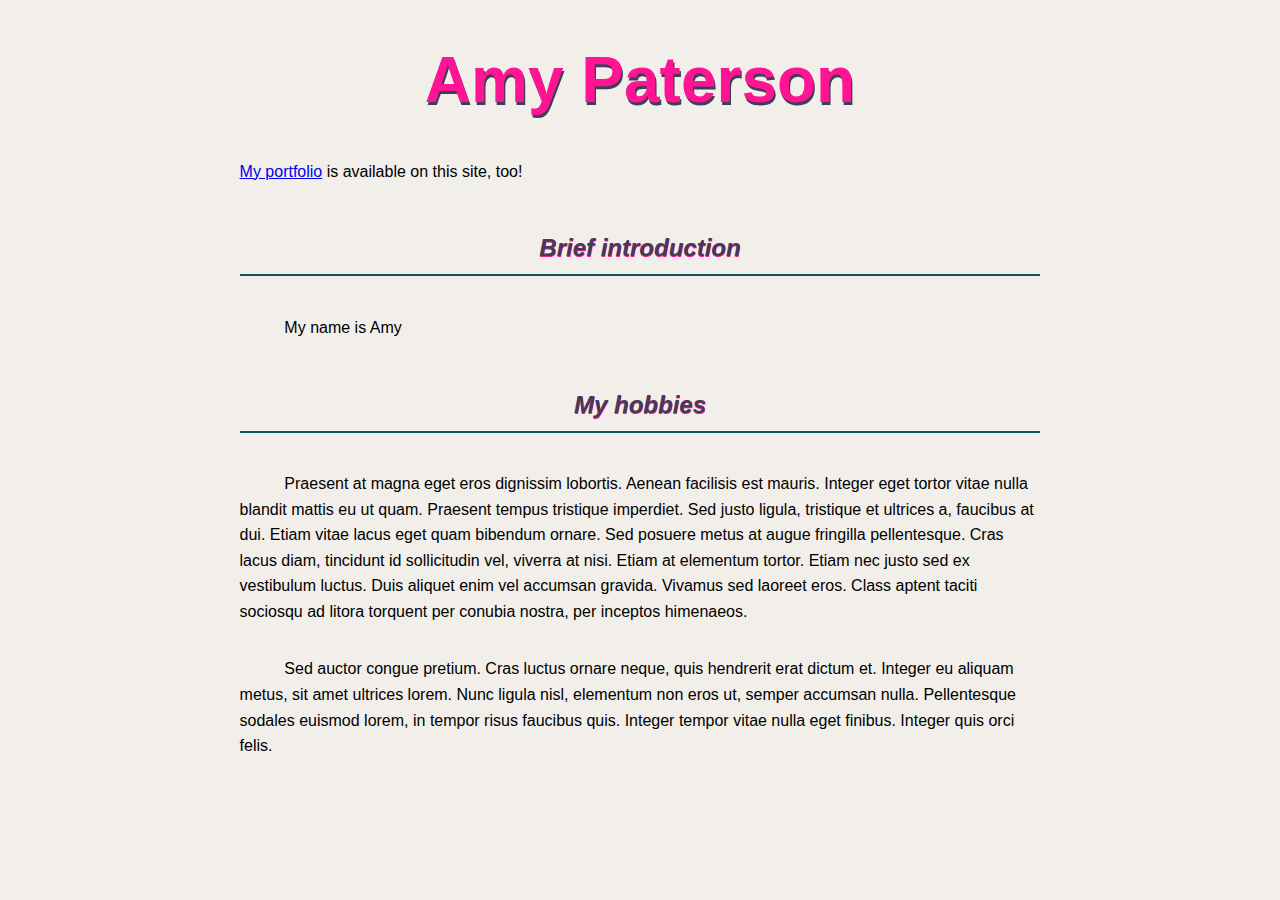
<file: index.html>
<!DOCTYPE html>
<html lang="en">
  <head>
    <meta charset="UTF-8" />
    <meta name="viewport" content="width=device-width, initial-scale=1.0" />
    <link rel="stylesheet" href="./styles/main.css">
    <title>About Me</title>
  </head>
  <body>
    <h1>Amy Paterson</h1>

    <nav>
      <p>
        <a href="./portfolio.html">My portfolio</a> is available on this site,
        too!
      </p>
    </nav>

    <section>
      <h2>Brief introduction</h2>

      <p>
        My name is Amy
      </p>
    </section>

    <section>
      <h2>My hobbies</h2>

      <p>
        Praesent at magna eget eros dignissim lobortis. Aenean facilisis est
        mauris. Integer eget tortor vitae nulla blandit mattis eu ut quam.
        Praesent tempus tristique imperdiet. Sed justo ligula, tristique et
        ultrices a, faucibus at dui. Etiam vitae lacus eget quam bibendum
        ornare. Sed posuere metus at augue fringilla pellentesque. Cras lacus
        diam, tincidunt id sollicitudin vel, viverra at nisi. Etiam at elementum
        tortor. Etiam nec justo sed ex vestibulum luctus. Duis aliquet enim vel
        accumsan gravida. Vivamus sed laoreet eros. Class aptent taciti sociosqu
        ad litora torquent per conubia nostra, per inceptos himenaeos.
      </p>

      <p>
        Sed auctor congue pretium. Cras luctus ornare neque, quis hendrerit erat
        dictum et. Integer eu aliquam metus, sit amet ultrices lorem. Nunc
        ligula nisl, elementum non eros ut, semper accumsan nulla. Pellentesque
        sodales euismod lorem, in tempor risus faucibus quis. Integer tempor
        vitae nulla eget finibus. Integer quis orci felis.
      </p>
    </section>
  </body>
</html>
</file>
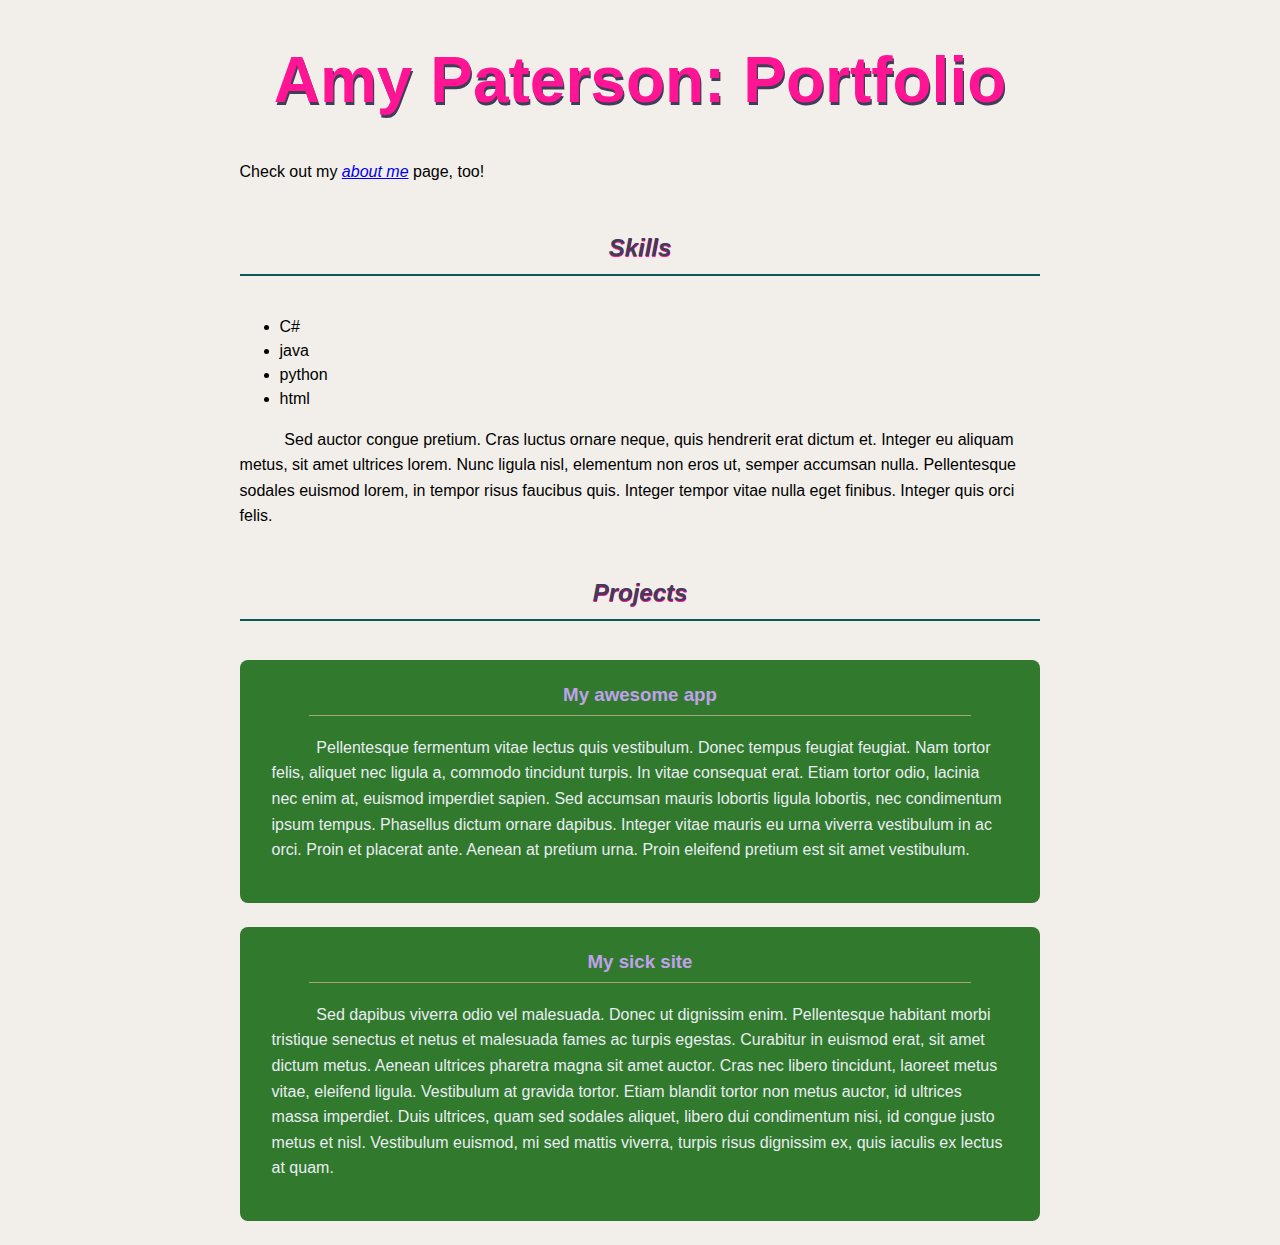
<file: portfolio.html>
<!DOCTYPE html>
<html lang="en">
  <head>
    <meta charset="UTF-8" />
    <meta name="viewport" content="width=device-width, initial-scale=1.0" />
    <link rel="stylesheet" href="./styles/main.css" />
    <title>Portfolio</title>
  </head>
  <body>
    <h1>Amy Paterson: Portfolio</h1>

    <nav>
      <p>
        Check out my <a href="./index.html"><em>about me</em></a> page, too!
      </p>
    </nav>

    <section>
      <h2>Skills</h2>

      <ul>
        <li>C#</li>
        <li>java</li>
        <li>python</li>
        <li>html</li>
      </ul>

      <p>
        Sed auctor congue pretium. Cras luctus ornare neque, quis hendrerit erat
        dictum et. Integer eu aliquam metus, sit amet ultrices lorem. Nunc
        ligula nisl, elementum non eros ut, semper accumsan nulla. Pellentesque
        sodales euismod lorem, in tempor risus faucibus quis. Integer tempor
        vitae nulla eget finibus. Integer quis orci felis.
      </p>
    </section>

    <section>
      <h2>Projects</h2>

      <div class="project">
        <h3>My awesome app</h3>

        <p>
          Pellentesque fermentum vitae lectus quis vestibulum. Donec tempus
          feugiat feugiat. Nam tortor felis, aliquet nec ligula a, commodo
          tincidunt turpis. In vitae consequat erat. Etiam tortor odio, lacinia
          nec enim at, euismod imperdiet sapien. Sed accumsan mauris lobortis
          ligula lobortis, nec condimentum ipsum tempus. Phasellus dictum ornare
          dapibus. Integer vitae mauris eu urna viverra vestibulum in ac orci.
          Proin et placerat ante. Aenean at pretium urna. Proin eleifend pretium
          est sit amet vestibulum.
        </p>
      </div>

      <div class="project">
        <h3>My sick site</h3>

        <p>
          Sed dapibus viverra odio vel malesuada. Donec ut dignissim enim.
          Pellentesque habitant morbi tristique senectus et netus et malesuada
          fames ac turpis egestas. Curabitur in euismod erat, sit amet dictum
          metus. Aenean ultrices pharetra magna sit amet auctor. Cras nec libero
          tincidunt, laoreet metus vitae, eleifend ligula. Vestibulum at gravida
          tortor. Etiam blandit tortor non metus auctor, id ultrices massa
          imperdiet. Duis ultrices, quam sed sodales aliquet, libero dui
          condimentum nisi, id congue justo metus et nisl. Vestibulum euismod,
          mi sed mattis viverra, turpis risus dignissim ex, quis iaculis ex
          lectus at quam.
        </p>
      </div>
    </section>
  </body>
</html>
</file>
<file: styles/main.css>
/*
 * https://coolors.co/f2efea-fc7753-66d7d1-403d58-dbd56e
 *
 * #F2EFEA - Isabelline
 * #FC7753 - Coral
 * #66D7D1 - Tiffany Blue
 * #403D58 - English Violet
 * #DBD56E - Straw
 */

:root {
    font-family: sans-serif;
    background-color: #F2EFEA;
    color: black;
}

body {
    max-width: 90ch;
    margin: 0 auto;
    line-height: 1.5;
}

h1, h2, h3 {
    text-align: center;
    line-height: normal;
}

h1 {
    font-size: 4em;
    font-weight: 900;
    text-shadow: 0.02em 0.04em #403D58;
    color: deeppink;
}

h2 {
    text-shadow: 0.02em 0.04em deeppink;
    font-style: italic;
    border-bottom: 0.1em solid #0b5755;
    padding: 0.5em;
    margin: 1.6em 0;
    color: #403D58;
}

section p {
    text-indent: 2.8em;
    line-height: 1.6em;
    margin-bottom: 2em;
}

.project {
    background-color: #30792d;
    color: #eaedf2;
    padding: 0.5em 2em;
    border-radius: 0.5em;
    margin-bottom: 1.5em;
}

.project h3 {
    color: #c1a1eb;
    margin-top: 1rem;
    margin-left: 2em;
    margin-right: 2em;
    border-bottom: 0.1em solid #a6a57a;
    padding-bottom: 0.5em;
}
</file>
